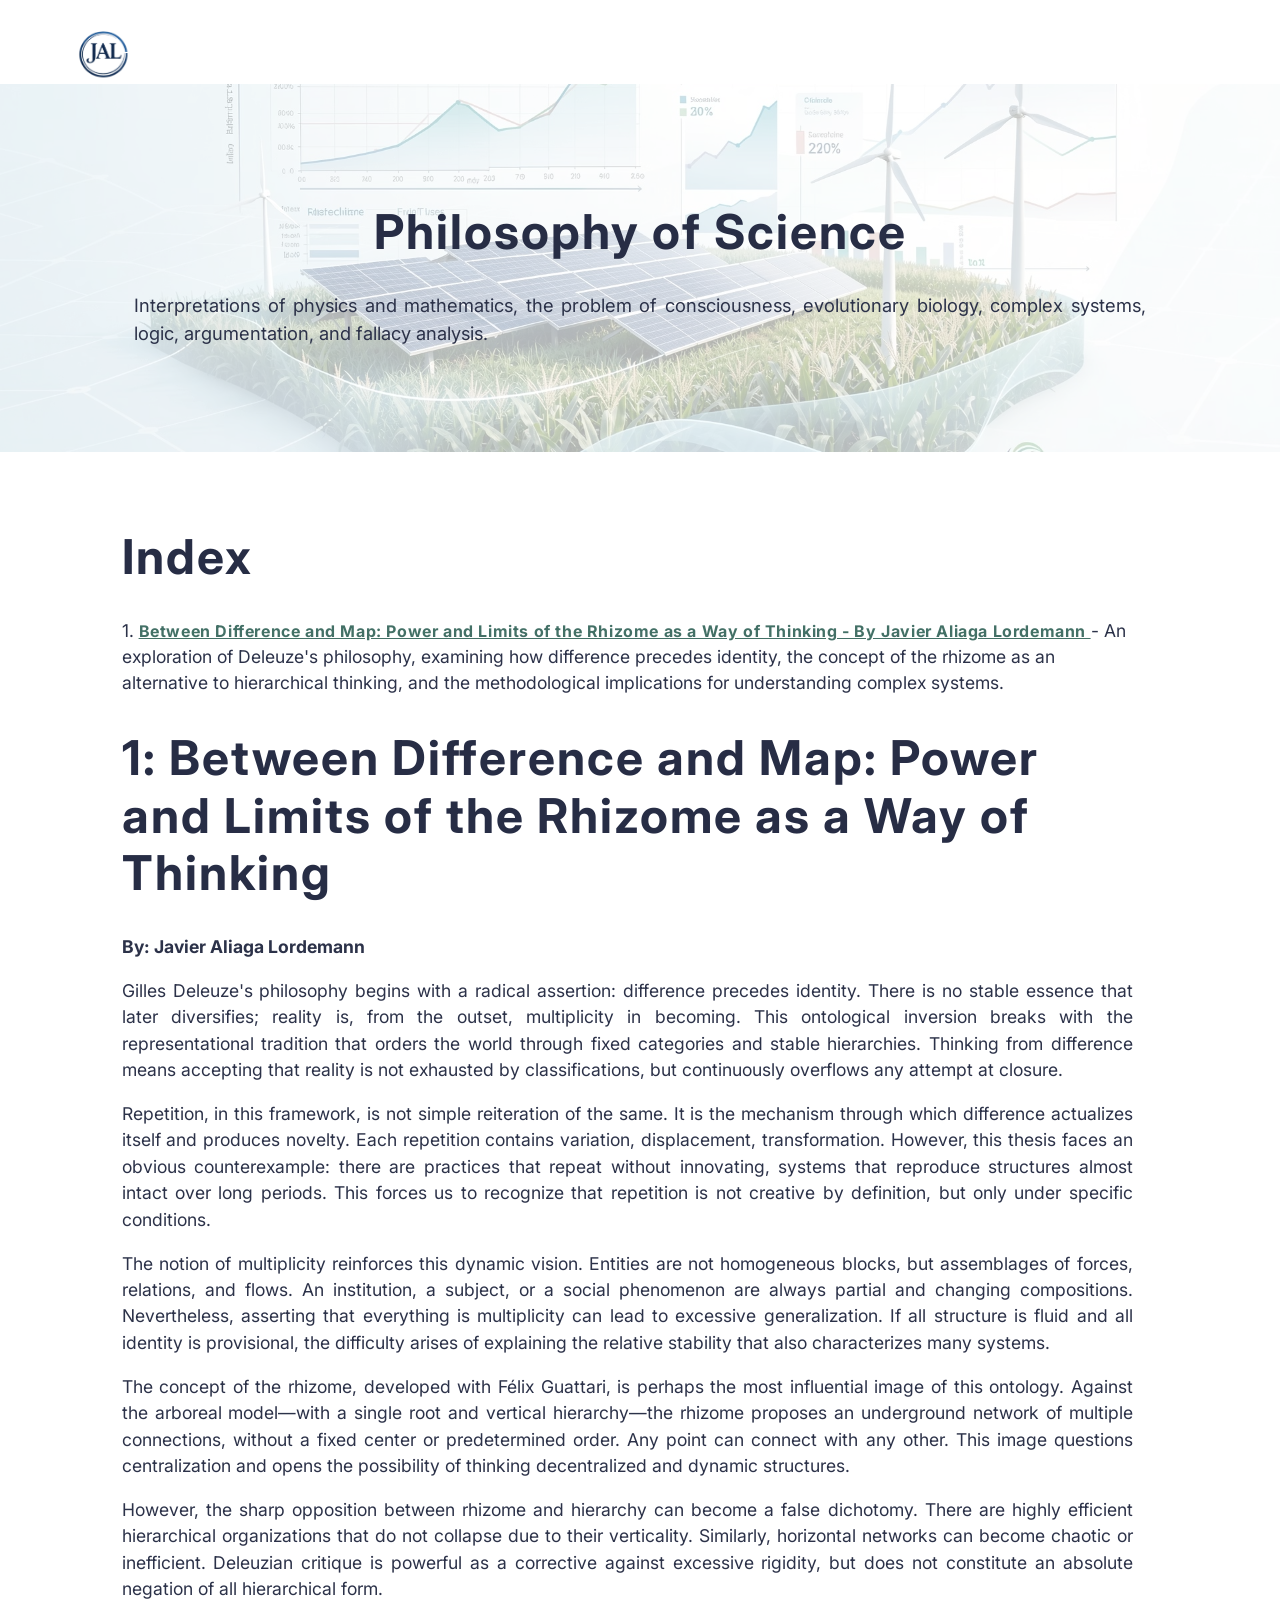
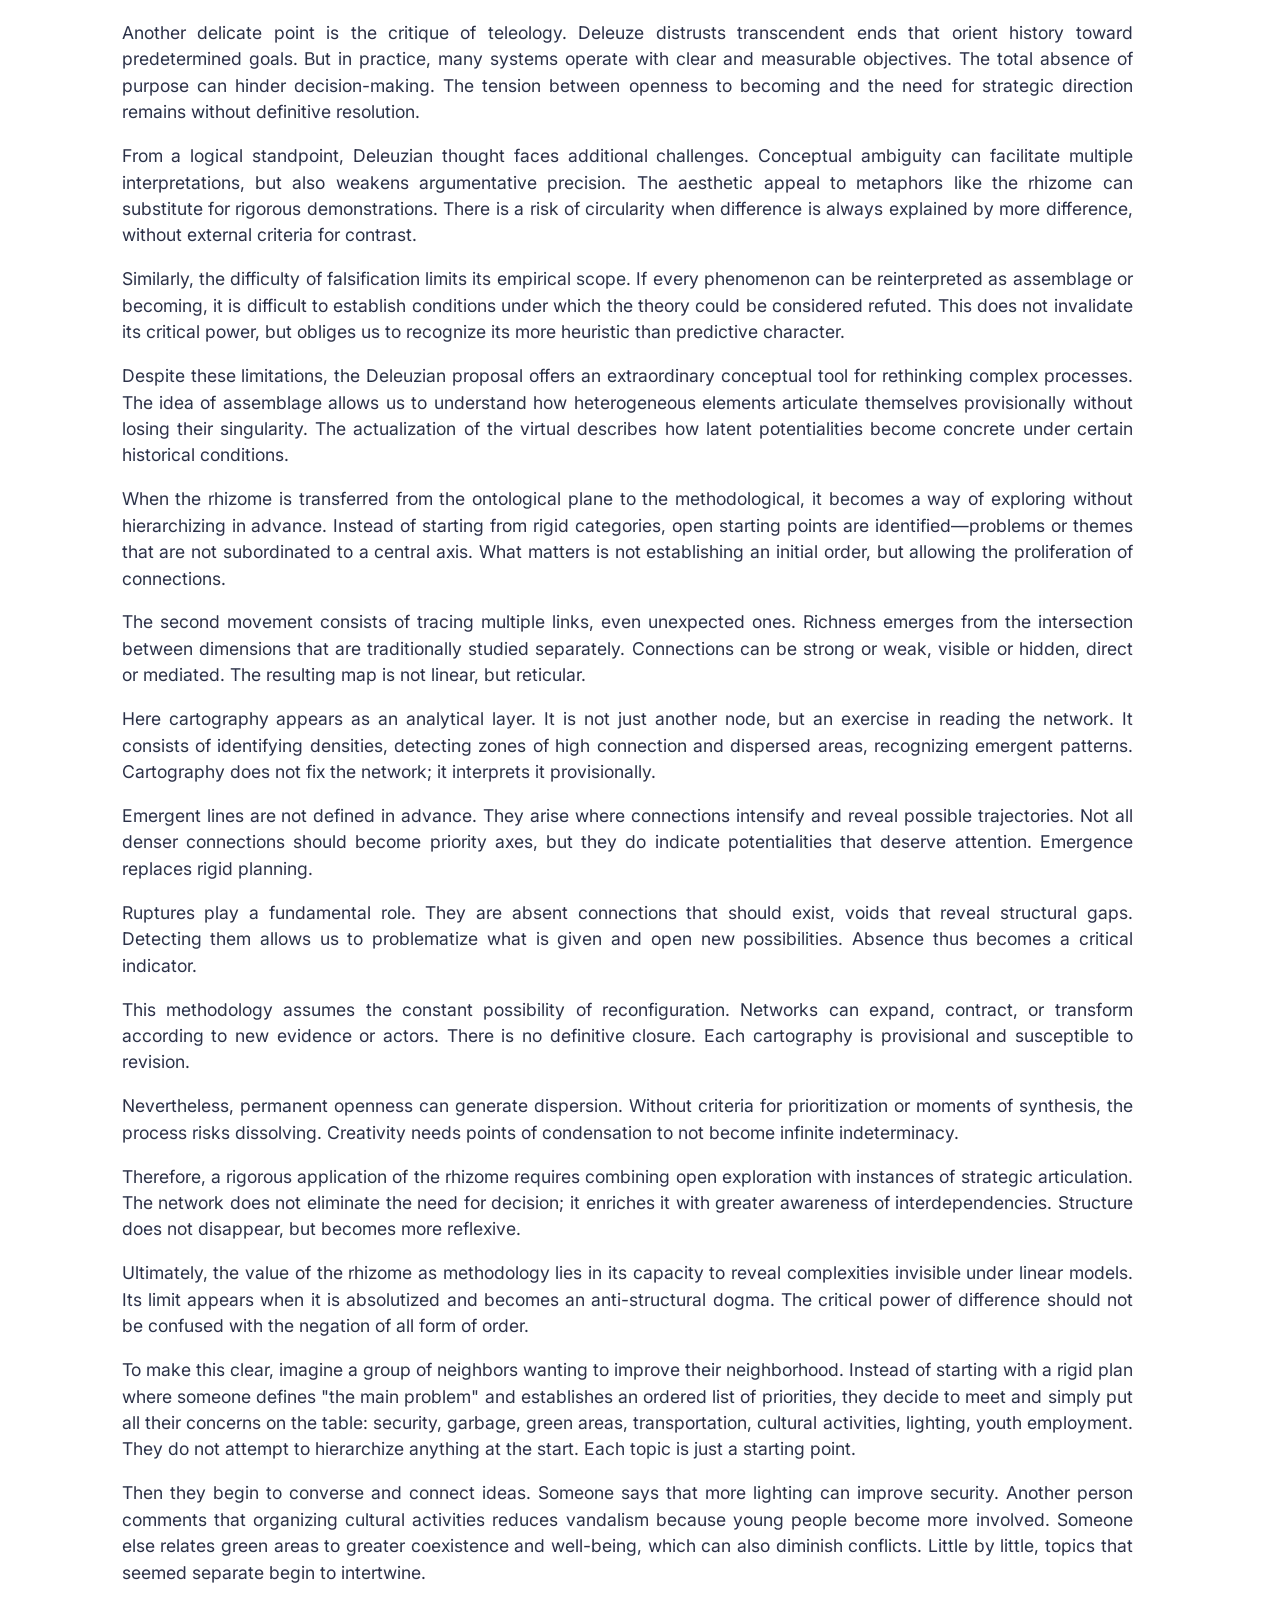
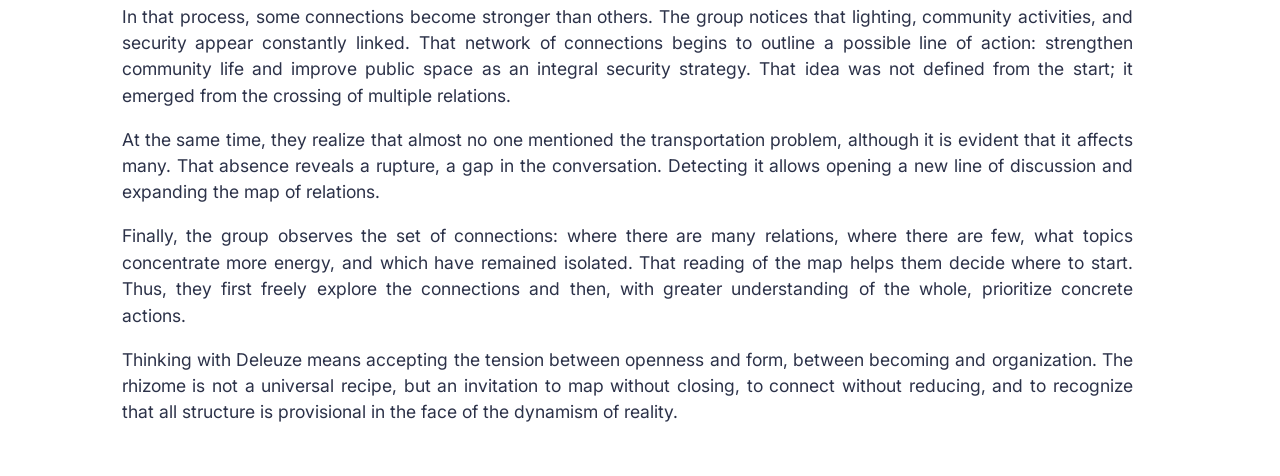
<file: Philosophy of Science.html>
<!DOCTYPE html>
<html>  
<head>
    <meta charset="utf-8" />
    <meta name="viewport" content="width=device-width, initial-scale=1.0" />
    <title>Philosophy of Science</title>
    <link rel="stylesheet" href="./css/site.css" asp-append-version="true" />
    <meta property="og:url" content="https://javieraliagalordemann.github.io/Portafolio/">
    <meta content="Interpretations of physics and mathematics, the problem of consciousness, evolutionary biology, complex systems, logic, argumentation, and fallacy analysis." name="description">
    <meta content="Philosophy of Science" property="og:title">
    <meta content="Interpretations of physics and mathematics, the problem of consciousness, evolutionary biology, complex systems, logic, argumentation, and fallacy analysis." property="og:description">
    <meta content="https://javieraliagalordemann.github.io/Portafolio/Imagenes/slide/AM_zqXBka4byP9JcrS5-_PwsNhE.jpg" property="og:image">
    <meta content="Philosophy of Science" property="twitter:title">
    <meta content="Interpretations of physics and mathematics, the problem of consciousness, evolutionary biology, complex systems, logic, argumentation, and fallacy analysis." property="twitter:description">
    <meta content="https://javieraliagalordemann.github.io/Portafolio/Imagenes/slide/AM_zqXBka4byP9JcrS5-_PwsNhE.jpg" property="twitter:image">
    <meta property="og:type" content="website">
    <meta content="summary_large_image" name="twitter:card">

    <!--font -->
    <link rel="preconnect" href="https://fonts.googleapis.com">
    <link rel="preconnect" href="https://fonts.gstatic.com">
    <link href="https://fonts.googleapis.com/css2?family=Inter:ital,opsz,wght@0,14..32,100..900;1,14..32,100..900&display=swap" rel="stylesheet">
</head>
<body>
    <!--Cabecera-->
    <div class="divLogo">
        <a href="./index.html">
            <img src="./Imagenes/LogoTransparente.png" class="fade-up" style="--i: 1;" />
        </a>
    </div>
    <div class="divBanner" style="--urlFondo: url('https://javieraliagalordemann.github.io/Portafolio/Imagenes/FondoBannerPag2.jpg'); animation: aparecerZoom 1s ease-out forwards;">
        <div class="contenidoBanner">
            <h1 class="fade-up" style="--i: 1;"> Philosophy of Science </h1>
            <p class="textoBanner fade-up" style="--i: 2;">
                Interpretations of physics and mathematics, the problem of consciousness, evolutionary biology, complex systems, logic, argumentation, and fallacy analysis.
            </p>
        </div>
    </div>
    <br />
    <div class="divisor fade-up" style="--i: 4; width: 90%; ">
        <h1> Index</h1>
        <span style="font-family: 'Inter', sans-serif; font-size: 1.1em;  color: #2c3249;"> 1.  </span>
        <p style="display: inline; text-align: justify;">
            <a href="">Between Difference and Map: Power and Limits of the Rhizome as a Way of Thinking - By Javier Aliaga Lordemann </a>
            - An exploration of Deleuze's philosophy, examining how difference precedes identity, the concept of the rhizome as an alternative to hierarchical thinking, and the methodological implications for understanding complex systems.
        </p>

    </div>
    <div class="divisor fade-up" style="--i: 6; width: 90%;">
        <h1 class="fade-up" style="--i: 6;"> 1: Between Difference and Map: Power and Limits of the Rhizome as a Way of Thinking</h1>
        <p class="fade-up" style="--i: 7;">
            <b> By: Javier Aliaga Lordemann </b>
        </p>
        <p class="fade-up" style="--i: 8;">

            Gilles Deleuze's philosophy begins with a radical assertion: difference precedes identity. There is no stable essence that later diversifies; reality is, from the outset, multiplicity in becoming. This ontological inversion breaks with the representational tradition that orders the world through fixed categories and stable hierarchies. Thinking from difference means accepting that reality is not exhausted by classifications, but continuously overflows any attempt at closure.
        </p>
        <p class="fade-up" style="--i: 9;">
            Repetition, in this framework, is not simple reiteration of the same. It is the mechanism through which difference actualizes itself and produces novelty. Each repetition contains variation, displacement, transformation. However, this thesis faces an obvious counterexample: there are practices that repeat without innovating, systems that reproduce structures almost intact over long periods. This forces us to recognize that repetition is not creative by definition, but only under specific conditions.
        </p>
        <p class="fade-up" style="--i: 10;">
            The notion of multiplicity reinforces this dynamic vision. Entities are not homogeneous blocks, but assemblages of forces, relations, and flows. An institution, a subject, or a social phenomenon are always partial and changing compositions. Nevertheless, asserting that everything is multiplicity can lead to excessive generalization. If all structure is fluid and all identity is provisional, the difficulty arises of explaining the relative stability that also characterizes many systems.
        </p>
        <p class="fade-up" style="--i: 11;">
            The concept of the rhizome, developed with Félix Guattari, is perhaps the most influential image of this ontology. Against the arboreal model—with a single root and vertical hierarchy—the rhizome proposes an underground network of multiple connections, without a fixed center or predetermined order. Any point can connect with any other. This image questions centralization and opens the possibility of thinking decentralized and dynamic structures.
        </p>
        <p class="fade-up" style="--i: 12;">
            However, the sharp opposition between rhizome and hierarchy can become a false dichotomy. There are highly efficient hierarchical organizations that do not collapse due to their verticality. Similarly, horizontal networks can become chaotic or inefficient. Deleuzian critique is powerful as a corrective against excessive rigidity, but does not constitute an absolute negation of all hierarchical form.
        </p>
        <p class="fade-up" style="--i: 13;">
            Another delicate point is the critique of teleology. Deleuze distrusts transcendent ends that orient history toward predetermined goals. But in practice, many systems operate with clear and measurable objectives. The total absence of purpose can hinder decision-making. The tension between openness to becoming and the need for strategic direction remains without definitive resolution.
        </p>
        <p class="fade-up" style="--i: 13.5;">
            From a logical standpoint, Deleuzian thought faces additional challenges. Conceptual ambiguity can facilitate multiple interpretations, but also weakens argumentative precision. The aesthetic appeal to metaphors like the rhizome can substitute for rigorous demonstrations. There is a risk of circularity when difference is always explained by more difference, without external criteria for contrast.
        </p>
        <p class="fade-up" style="--i: 13.6;">
            Similarly, the difficulty of falsification limits its empirical scope. If every phenomenon can be reinterpreted as assemblage or becoming, it is difficult to establish conditions under which the theory could be considered refuted. This does not invalidate its critical power, but obliges us to recognize its more heuristic than predictive character.
        </p>
        <p class="fade-up" style="--i: 13.7;">
            Despite these limitations, the Deleuzian proposal offers an extraordinary conceptual tool for rethinking complex processes. The idea of assemblage allows us to understand how heterogeneous elements articulate themselves provisionally without losing their singularity. The actualization of the virtual describes how latent potentialities become concrete under certain historical conditions.
        </p>
        <p class="fade-up" style="--i: 13.8;">
            When the rhizome is transferred from the ontological plane to the methodological, it becomes a way of exploring without hierarchizing in advance. Instead of starting from rigid categories, open starting points are identified—problems or themes that are not subordinated to a central axis. What matters is not establishing an initial order, but allowing the proliferation of connections.
        </p>
        <p class="fade-up" style="--i: 13.6;">
            The second movement consists of tracing multiple links, even unexpected ones. Richness emerges from the intersection between dimensions that are traditionally studied separately. Connections can be strong or weak, visible or hidden, direct or mediated. The resulting map is not linear, but reticular.
        </p>
        <p class="fade-up" style="--i: 13.9;">
            Here cartography appears as an analytical layer. It is not just another node, but an exercise in reading the network. It consists of identifying densities, detecting zones of high connection and dispersed areas, recognizing emergent patterns. Cartography does not fix the network; it interprets it provisionally.
        </p>
        <p class="fade-up" style="--i: 14;">
            Emergent lines are not defined in advance. They arise where connections intensify and reveal possible trajectories. Not all denser connections should become priority axes, but they do indicate potentialities that deserve attention. Emergence replaces rigid planning.
        </p>
        <p class="fade-up" style="--i: 14.6;">
            Ruptures play a fundamental role. They are absent connections that should exist, voids that reveal structural gaps. Detecting them allows us to problematize what is given and open new possibilities. Absence thus becomes a critical indicator.
        </p>
        <p class="fade-up" style="--i: 14.6;">
            This methodology assumes the constant possibility of reconfiguration. Networks can expand, contract, or transform according to new evidence or actors. There is no definitive closure. Each cartography is provisional and susceptible to revision.
        </p>
        <p class="fade-up" style="--i: 14.6;">
            Nevertheless, permanent openness can generate dispersion. Without criteria for prioritization or moments of synthesis, the process risks dissolving. Creativity needs points of condensation to not become infinite indeterminacy.
        </p>
        <p class="fade-up" style="--i: 14.6;">
            Therefore, a rigorous application of the rhizome requires combining open exploration with instances of strategic articulation. The network does not eliminate the need for decision; it enriches it with greater awareness of interdependencies. Structure does not disappear, but becomes more reflexive.
        </p>

        <p class="fade-up" style="--i: 14.6;">
            Ultimately, the value of the rhizome as methodology lies in its capacity to reveal complexities invisible under linear models. Its limit appears when it is absolutized and becomes an anti-structural dogma. The critical power of difference should not be confused with the negation of all form of order.
        </p>
        <p class="fade-up" style="--i: 14.6;">
            To make this clear, imagine a group of neighbors wanting to improve their neighborhood. Instead of starting with a rigid plan where someone defines "the main problem" and establishes an ordered list of priorities, they decide to meet and simply put all their concerns on the table: security, garbage, green areas, transportation, cultural activities, lighting, youth employment. They do not attempt to hierarchize anything at the start. Each topic is just a starting point.
        </p>
        <p class="fade-up" style="--i: 14.6;">
            Then they begin to converse and connect ideas. Someone says that more lighting can improve security. Another person comments that organizing cultural activities reduces vandalism because young people become more involved. Someone else relates green areas to greater coexistence and well-being, which can also diminish conflicts. Little by little, topics that seemed separate begin to intertwine.
        </p>
        <p class="fade-up" style="--i: 14.6;">
            In that process, some connections become stronger than others. The group notices that lighting, community activities, and security appear constantly linked. That network of connections begins to outline a possible line of action: strengthen community life and improve public space as an integral security strategy. That idea was not defined from the start; it emerged from the crossing of multiple relations.
        </p>
        <p class="fade-up" style="--i: 14.6;">
            At the same time, they realize that almost no one mentioned the transportation problem, although it is evident that it affects many. That absence reveals a rupture, a gap in the conversation. Detecting it allows opening a new line of discussion and expanding the map of relations.
        </p>
        <p class="fade-up" style="--i: 14.6;">
            Finally, the group observes the set of connections: where there are many relations, where there are few, what topics concentrate more energy, and which have remained isolated. That reading of the map helps them decide where to start. Thus, they first freely explore the connections and then, with greater understanding of the whole, prioritize concrete actions.
        </p>
        <p class="fade-up" style="--i: 14.6;">
            Thinking with Deleuze means accepting the tension between openness and form, between becoming and organization. The rhizome is not a universal recipe, but an invitation to map without closing, to connect without reducing, and to recognize that all structure is provisional in the face of the dynamism of reality.
        </p>
    </div>

    <div class="divisor"><br /></div>
</body>
</html>
</file>
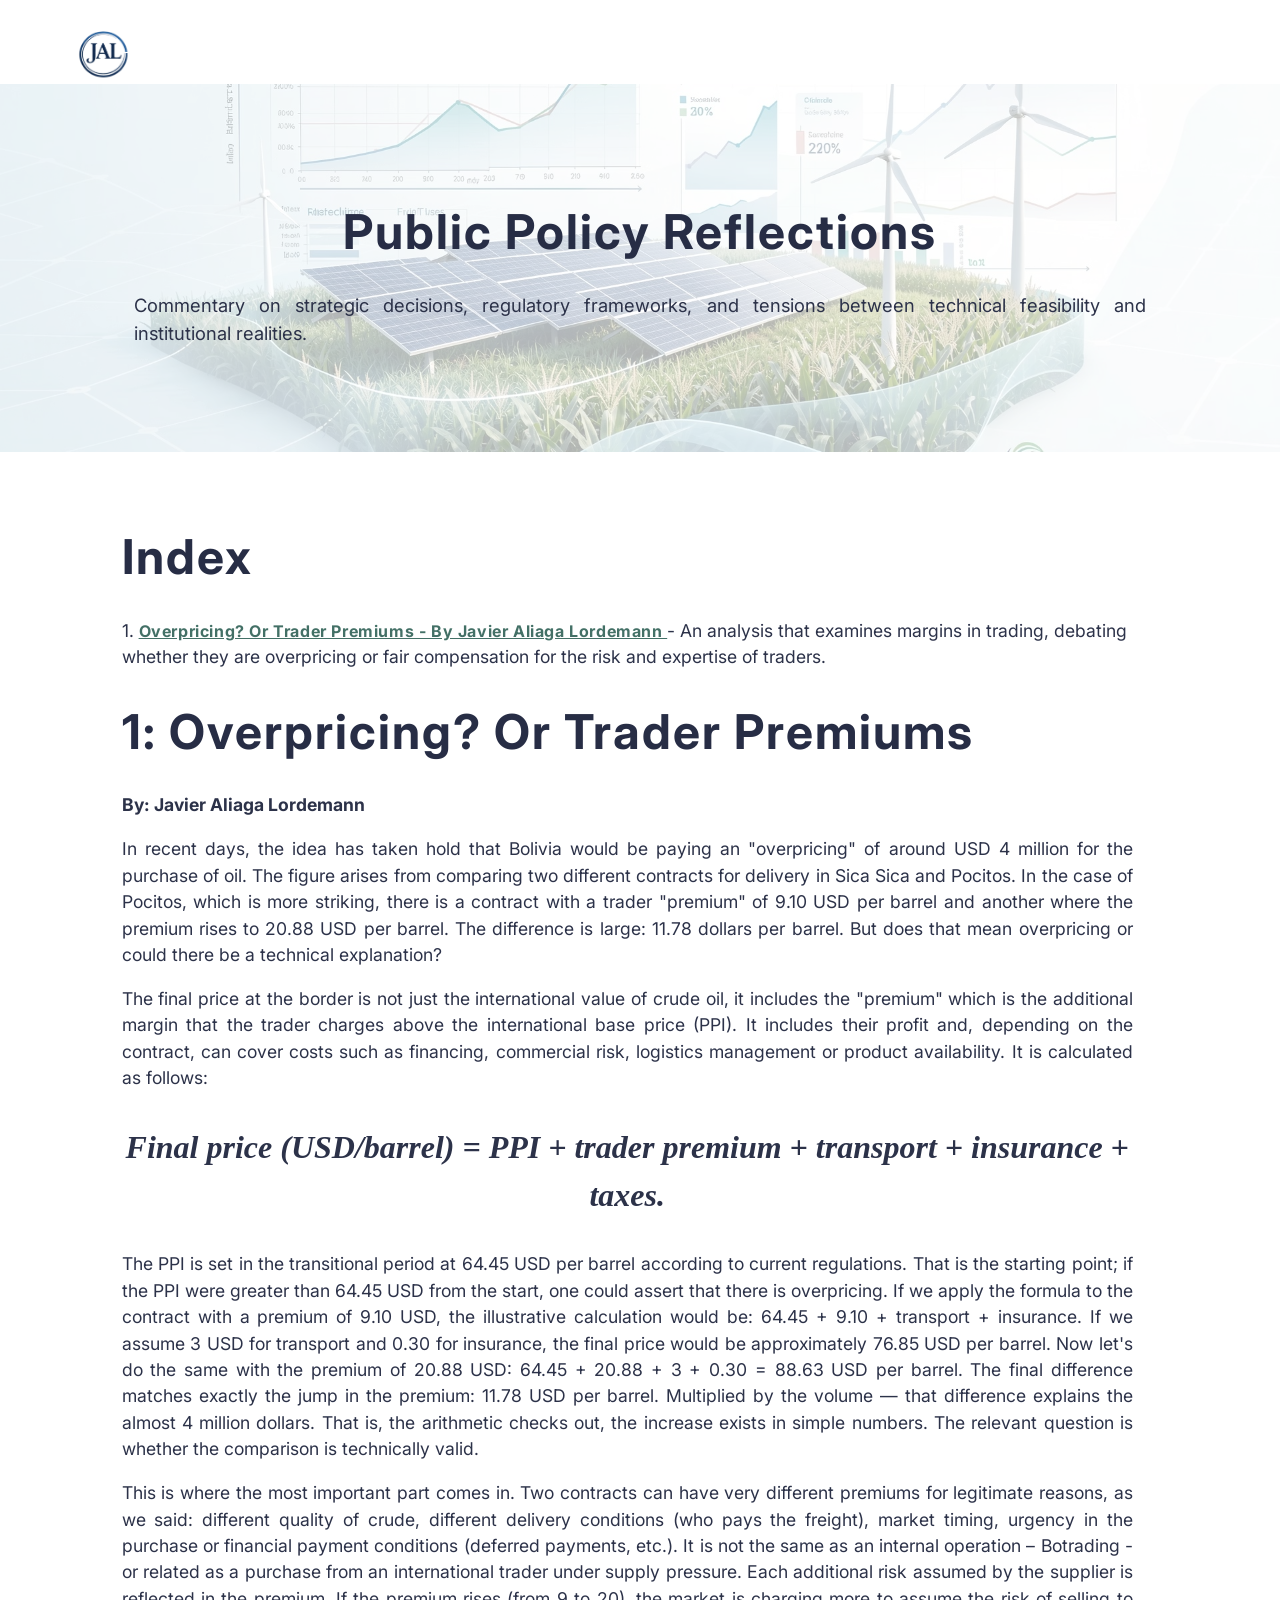
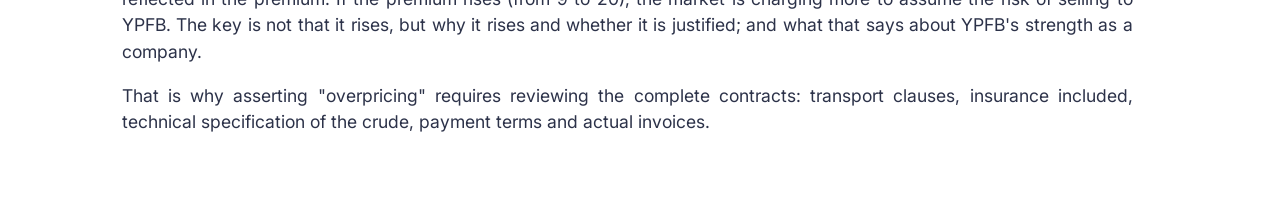
<file: Public Policy Reflections.html>
<!DOCTYPE html>
<html>  
<head>
    <meta charset="utf-8" />
    <meta name="viewport" content="width=device-width, initial-scale=1.0" />
    <title>Public Policy Reflections</title>
    <link rel="stylesheet" href="./css/site.css" asp-append-version="true" />
 
   <link rel="canonical" href="https://javieraliagalordemann.github.io/Portafolio/">
   <meta property="og:url" content="https://javieraliagalordemann.github.io/Portafolio/">
    <meta content="Commentary on strategic decisions, regulatory frameworks, and tensions between technical feasibility and institutional realities." name="description">
    <meta content="Public Policy Reflections" property="og:title">
    <meta content="Commentary on strategic decisions, regulatory frameworks, and tensions between technical feasibility and institutional realities." property="og:description">
    <meta content="https://javieraliagalordemann.github.io/Portafolio/Imagenes/slide/2bSVo5X2GX_5fLl0IaBGnHTRQqc.jpg" property="og:image">
    <meta content="Public Policy Reflections" property="twitter:title">
    <meta content="Commentary on strategic decisions, regulatory frameworks, and tensions between technical feasibility and institutional realities." property="twitter:description">
    <meta content="https://javieraliagalordemann.github.io/Portafolio/Imagenes/slide/2bSVo5X2GX_5fLl0IaBGnHTRQqc.jpg" property="twitter:image">
    <meta property="og:type" content="website">
    <meta content="summary_large_image" name="twitter:card">
    <!--font -->
    <link rel="preconnect" href="https://fonts.googleapis.com">
    <link rel="preconnect" href="https://fonts.gstatic.com">
    <link href="https://fonts.googleapis.com/css2?family=Inter:ital,opsz,wght@0,14..32,100..900;1,14..32,100..900&display=swap" rel="stylesheet">
</head>
<body>
    <!--Cabecera-->
    <div class="divLogo">
        <a href="https://javieraliagalordemann.github.io/Portafolio/index.html">
            <img src="https://javieraliagalordemann.github.io/Portafolio/Imagenes/LogoTransparente.png" class="fade-up" style="--i: 1;" />
        </a>
    </div>
    <div class="divBanner" style="--urlFondo: url('https://javieraliagalordemann.github.io/Portafolio/Imagenes/FondoBannerPag2.jpg'); animation: aparecerZoom 1s ease-out forwards;">
        <div class="contenidoBanner">
            <h1 class="fade-up" style="--i: 1;"> Public Policy Reflections </h1>
            <p class="textoBanner fade-up" style="--i: 2;">
                Commentary on strategic decisions, regulatory frameworks, and tensions between technical feasibility and institutional realities.
            </p>
        </div>
    </div>
    <br />
    <div class="divisor fade-up" style="--i: 4;  width: 90%; ">
        <h1> Index</h1>
        <span style="font-family: 'Inter', sans-serif; font-size: 1.1em;  color: #2c3249;"> 1.  </span>
        <p style="display: inline; text-align: justify;">
            <a href=""> Overpricing? Or Trader Premiums - By Javier Aliaga Lordemann </a>
            - An analysis that examines margins in trading, debating whether they are overpricing or fair compensation for the risk and expertise of traders.
        </p>

    </div>
    <div class="divisor fade-up" style="--i: 6; width: 90%;" >
        <h1 class="fade-up" style="--i: 6;"> 1: Overpricing? Or Trader Premiums</h1>
        <p class="fade-up" style="--i: 7;">
            <b>By: Javier Aliaga Lordemann</b>
        </p>
        <p class="fade-up" style="--i: 8;">
            In recent days, the idea has taken hold that Bolivia would be paying an "overpricing" of around USD 4 million for the purchase of oil. The figure arises from comparing two different contracts for delivery in Sica Sica and Pocitos. In the case of Pocitos, which is more striking, there is a contract with a trader "premium" of 9.10 USD per barrel and another where the premium rises to 20.88 USD per barrel. The difference is large: 11.78 dollars per barrel. But does that mean overpricing or could there be a technical explanation?
        </p>
        <p class="fade-up" style="--i: 9;">
            The final price at the border is not just the international value of crude oil, it includes the "premium" which is the additional margin that the trader charges above the international base price (PPI). It includes their profit and, depending on the contract, can cover costs such as financing, commercial risk, logistics management or product availability. It is calculated as follows:
        </p>

        <p class="textoFormula fade-up" style="--i: 10;  ">
            <b>  Final price (USD/barrel) = PPI + trader premium + transport + insurance + taxes.</b>
        </p>
        <p class="fade-up" style="--i: 11;">
            The PPI is set in the transitional period at 64.45 USD per barrel according to current regulations. That is the starting point; if the PPI were greater than 64.45 USD from the start, one could assert that there is overpricing. If we apply the formula to the contract with a premium of 9.10 USD, the illustrative calculation would be: 64.45 + 9.10 + transport + insurance. If we assume 3 USD for transport and 0.30 for insurance, the final price would be approximately 76.85 USD per barrel. Now let's do the same with the premium of 20.88 USD: 64.45 + 20.88 + 3 + 0.30 = 88.63 USD per barrel. The final difference matches exactly the jump in the premium: 11.78 USD per barrel. Multiplied by the volume — that difference explains the almost 4 million dollars. That is, the arithmetic checks out, the increase exists in simple numbers. The relevant question is whether the comparison is technically valid.
        </p>
        <p class="fade-up" style="--i: 12;">
            This is where the most important part comes in. Two contracts can have very different premiums for legitimate reasons, as we said: different quality of crude, different delivery conditions (who pays the freight), market timing, urgency in the purchase or financial payment conditions (deferred payments, etc.). It is not the same as an internal operation – Botrading - or related as a purchase from an international trader under supply pressure. Each additional risk assumed by the supplier is reflected in the premium. If the premium rises (from 9 to 20), the market is charging more to assume the risk of selling to YPFB. The key is not that it rises, but why it rises and whether it is justified; and what that says about YPFB's strength as a company.
        </p>
        <p class="fade-up" style="--i: 13;">
            That is why asserting "overpricing" requires reviewing the complete contracts: transport clauses, insurance included, technical specification of the crude, payment terms and actual invoices.


        </p>
    </div>
    <br />    <br />
</body>
</html>
</file>
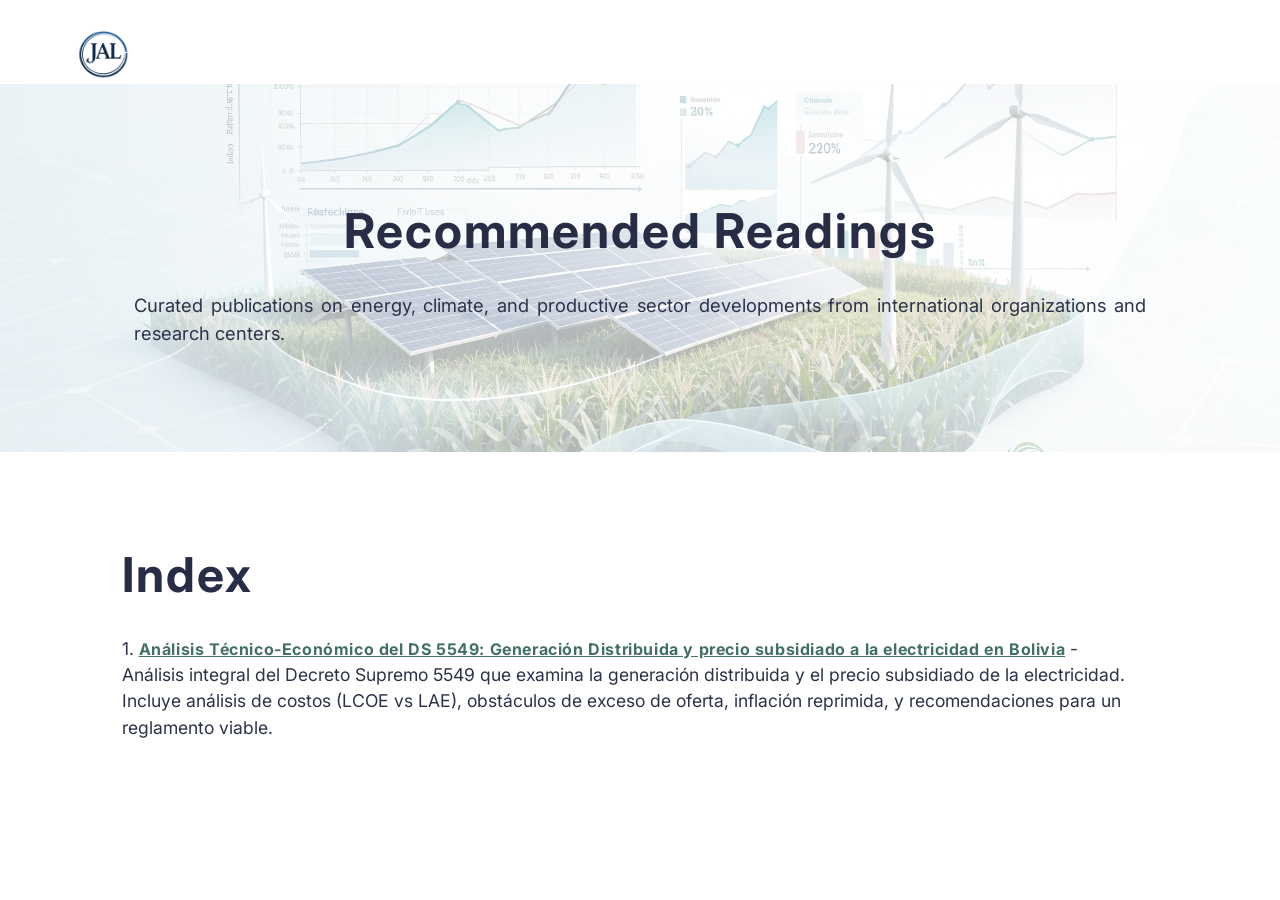
<file: Recommended Readings.html>
<!DOCTYPE html>
<html>  
<head>
    <meta charset="utf-8" />
    <meta name="viewport" content="width=device-width, initial-scale=1.0" />
    <title>Recommended Readings</title>
    <link rel="stylesheet" href="./css/site.css" asp-append-version="true" />
   <link rel="canonical" href="https://javieraliagalordemann.github.io/Portafolio/">
   <meta property="og:url" content="https://javieraliagalordemann.github.io/Portafolio/">
    <meta content="Curated publications on energy, climate, and productive sector developments from international organizations and research centers." name="description" >
    <meta content="Recommended Readings" property="og:title" >
    <meta content="Curated publications on energy, climate, and productive sector developments from international organizations and research centers." property="og:description" >
    <meta content="https://javieraliagalordemann.github.io/Portafolio/Imagenes/slide/H-ro_CDjR58HUq9yQktEc76PX24.jpg" property="og:image" >
    <meta content="Recommended Readings" property="twitter:title" >
    <meta content="Curated publications on energy, climate, and productive sector developments from international organizations and research centers." property="twitter:description" >
    <meta content="https://javieraliagalordemann.github.io/Portafolio/Imagenes/slide/H-ro_CDjR58HUq9yQktEc76PX24.jpg" property="twitter:image" >
    <meta property="og:type" content="website" >
    <meta content="summary_large_image" name="twitter:card" >
    <!--font -->
    <link rel="preconnect" href="https://fonts.googleapis.com">
    <link rel="preconnect" href="https://fonts.gstatic.com">
    <link href="https://fonts.googleapis.com/css2?family=Inter:ital,opsz,wght@0,14..32,100..900;1,14..32,100..900&display=swap" rel="stylesheet">
</head>
<body>
    <!--Cabecera-->
    <div class="divLogo">
        <a href="./index.html">
            <img src="./Imagenes/LogoTransparente.png" class="fade-up" style="--i: 1;" />
        </a>
    </div>
    <div class="divBanner" style="--urlFondo: url('https://javieraliagalordemann.github.io/Portafolio/Imagenes/FondoBannerPag2.jpg'); animation: aparecerZoom 1s ease-out forwards;">
        <div class="contenidoBanner">
            <h1 class="fade-up" style="--i: 1;"> Recommended Readings </h1>
            <p class="textoBanner fade-up" style="--i: 2;">
                Curated publications on energy, climate, and productive sector developments from international organizations and research centers.
            </p>
        </div>
    </div>
    <br /> <br />
    <div class="divisor fade-up" style="--i: 5; width:90%; ">
        <h1> Index</h1>
        <span style="font-family: 'Inter', sans-serif; font-size: 1.1em;  color: #2c3249;"> 1. </span>
        <p style="display: inline; text-align: justify;">
            <a href="https://www.inesad.edu.bo/2026/02/25/analisis-tecnico-economico-del-ds-5549-generacion-distribuida-y-precio-subsidiado-a-la-electricidad-en-bolivia/" target="_blank">Análisis Técnico-Económico del DS 5549: Generación Distribuida y precio subsidiado a la electricidad en Bolivia</a>
            - Análisis integral del Decreto Supremo 5549 que examina la generación distribuida y el precio subsidiado de la electricidad. Incluye análisis de costos (LCOE vs LAE), obstáculos de exceso de oferta, inflación reprimida, y recomendaciones para un reglamento viable.
        </p>
    </div>
    <br /> <br />
</body>
</html>
</file>
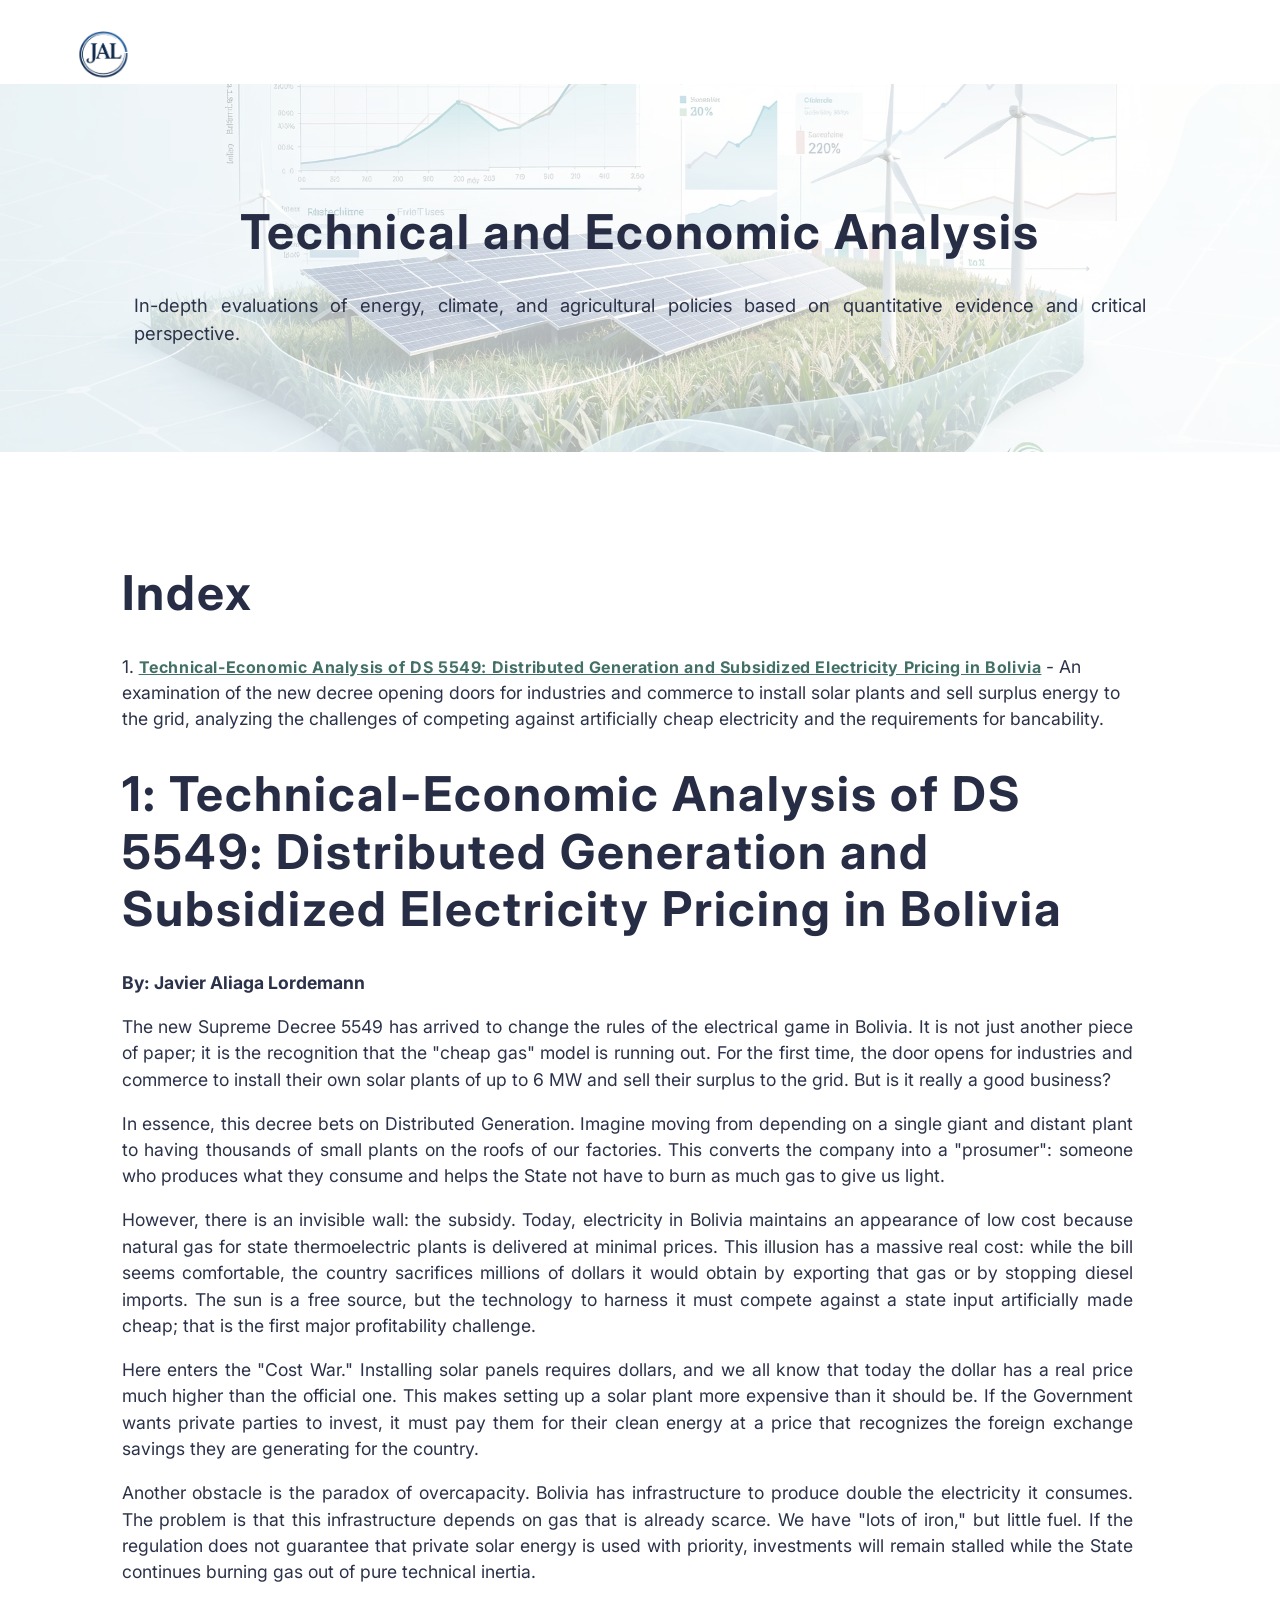
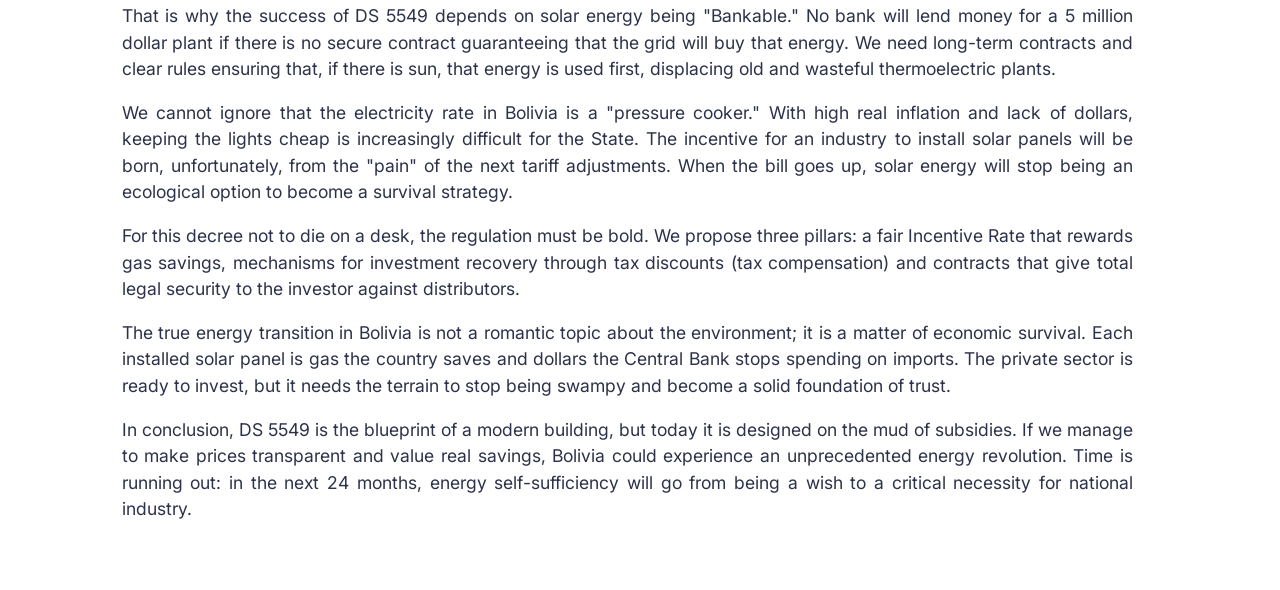
<file: Technical and Economic Analysis.html>
<!DOCTYPE html>
<html>  
<head>
    <meta charset="utf-8" />
    <meta name="viewport" content="width=device-width, initial-scale=1.0" />
    <title>Technical and Economic Analysis</title>
    <link rel="stylesheet" href="https://javieraliagalordemann.github.io/Portafolio/css/site.css" asp-append-version="true" />
    <link rel="canonical" href="https://javieraliagalordemann.github.io/Portafolio/">
    <meta property="og:url" content="https://javieraliagalordemann.github.io/Portafolio/">
    <meta content="In-depth evaluations of energy, climate, and agricultural policies based on quantitative evidence and critical perspective." name="description">
    <meta content="Technical and Economic Analysis" property="og:title">
    <meta content="In-depth evaluations of energy, climate, and agricultural policies based on quantitative evidence and critical perspective." property="og:description">
    <meta content="https://javieraliagalordemann.github.io/Portafolio/Imagenes/slide/zhQ_dUGGftbEOz4DAgu0OV7makA.jpg" property="og:image">
    <meta content="Technical and Economic Analysis" property="twitter:title">
    <meta content="In-depth evaluations of energy, climate, and agricultural policies based on quantitative evidence and critical perspective." property="twitter:description">
    <meta content="https://javieraliagalordemann.github.io/Portafolio/Imagenes/slide/zhQ_dUGGftbEOz4DAgu0OV7makA.jpg" property="twitter:image">
    <meta property="og:type" content="website">
    <meta content="summary_large_image" name="twitter:card">
    <!--font -->
    <link rel="preconnect" href="https://fonts.googleapis.com">
    <link rel="preconnect" href="https://fonts.gstatic.com">
    <link href="https://fonts.googleapis.com/css2?family=Inter:ital,opsz,wght@0,14..32,100..900;1,14..32,100..900&display=swap" rel="stylesheet">
</head>
<body>
    <!--Cabecera-->
    <div class="divLogo">
        <a href="https://javieraliagalordemann.github.io/Portafolio/index.html">
            <img src="https://javieraliagalordemann.github.io/Portafolio/Imagenes/LogoTransparente.png" class="fade-up" style="--i: 1;" />
        </a>
    </div>
    <div class="divBanner" style="--urlFondo: url('https://javieraliagalordemann.github.io/Portafolio/Imagenes/FondoBannerPag2.jpg'); animation: aparecerZoom 1s ease-out forwards;">
        <div class="contenidoBanner">
            <h1 class="fade-up" style="--i: 1;"> Technical and Economic Analysis </h1>
            <p class="textoBanner fade-up" style="--i: 2;">
                In-depth evaluations of energy, climate, and agricultural policies based on quantitative evidence and critical perspective.
            </p>
        </div>
    </div>

    <br />  <br />   <br />

    <div class="divisor fade-up" style="--i: 5;width:90%; ">
        <h1> Index</h1>
        <span style="font-family: 'Inter', sans-serif; font-size: 1.1em;  color: #2c3249;"> 1.  </span>
        <p style="display: inline; text-align: justify;">
            <a href="">Technical-Economic Analysis of DS 5549: Distributed Generation and Subsidized Electricity Pricing in Bolivia</a>
            - An examination of the new decree opening doors for industries and commerce to install solar plants and sell surplus energy to the grid, analyzing the challenges of competing against artificially cheap electricity and the requirements for bancability.
        </p>

    </div>
    <div class="divisor fade-up" style="--i: 6; width: 90%; ">
        <h1 class="fade-up" style="--i: 6;"> 1: Technical-Economic Analysis of DS 5549: Distributed Generation and Subsidized Electricity Pricing in Bolivia</h1>
        <p class="fade-up" style="--i: 6.5;"><b>By: Javier Aliaga Lordemann</b> </p>
        <p class="fade-up" style="--i: 7;">
            The new Supreme Decree 5549 has arrived to change the rules of the electrical game in Bolivia. It is not just another piece of paper; it is the recognition that the "cheap gas" model is running out. For the first time, the door opens for industries and commerce to install their own solar plants of up to 6 MW and sell their surplus to the grid. But is it really a good business?
        </p>
        <p class="fade-up" style="--i: 8;">
            In essence, this decree bets on Distributed Generation. Imagine moving from depending on a single giant and distant plant to having thousands of small plants on the roofs of our factories. This converts the company into a "prosumer": someone who produces what they consume and helps the State not have to burn as much gas to give us light.
        </p>
        <p class="fade-up" style="--i: 9;">
            However, there is an invisible wall: the subsidy. Today, electricity in Bolivia maintains an appearance of low cost because natural gas for state thermoelectric plants is delivered at minimal prices. This illusion has a massive real cost: while the bill seems comfortable, the country sacrifices millions of dollars it would obtain by exporting that gas or by stopping diesel imports. The sun is a free source, but the technology to harness it must compete against a state input artificially made cheap; that is the first major profitability challenge.
        </p>
        <p class="fade-up" style="--i:10;">
            Here enters the "Cost War." Installing solar panels requires dollars, and we all know that today the dollar has a real price much higher than the official one. This makes setting up a solar plant more expensive than it should be. If the Government wants private parties to invest, it must pay them for their clean energy at a price that recognizes the foreign exchange savings they are generating for the country.
        </p>
        <p class="fade-up" style="--i: 11;">
            Another obstacle is the paradox of overcapacity. Bolivia has infrastructure to produce double the electricity it consumes. The problem is that this infrastructure depends on gas that is already scarce. We have "lots of iron," but little fuel. If the regulation does not guarantee that private solar energy is used with priority, investments will remain stalled while the State continues burning gas out of pure technical inertia.
        </p>
        <p class="fade-up" style="--i: 12;">
            That is why the success of DS 5549 depends on solar energy being "Bankable." No bank will lend money for a 5 million dollar plant if there is no secure contract guaranteeing that the grid will buy that energy. We need long-term contracts and clear rules ensuring that, if there is sun, that energy is used first, displacing old and wasteful thermoelectric plants.
        </p>
        <p class="fade-up" style="--i: 13;">
            We cannot ignore that the electricity rate in Bolivia is a "pressure cooker." With high real inflation and lack of dollars, keeping the lights cheap is increasingly difficult for the State. The incentive for an industry to install solar panels will be born, unfortunately, from the "pain" of the next tariff adjustments. When the bill goes up, solar energy will stop being an ecological option to become a survival strategy.
        </p>
        <p class="fade-up" style="--i: 14;">
            For this decree not to die on a desk, the regulation must be bold. We propose three pillars: a fair Incentive Rate that rewards gas savings, mechanisms for investment recovery through tax discounts (tax compensation) and contracts that give total legal security to the investor against distributors.
        </p>
        <p class="fade-up" style="--i: 15;">
            The true energy transition in Bolivia is not a romantic topic about the environment; it is a matter of economic survival. Each installed solar panel is gas the country saves and dollars the Central Bank stops spending on imports. The private sector is ready to invest, but it needs the terrain to stop being swampy and become a solid foundation of trust.
        </p>
        <p class="fade-up" style="--i: 16;">
            In conclusion, DS 5549 is the blueprint of a modern building, but today it is designed on the mud of subsidies. If we manage to make prices transparent and value real savings, Bolivia could experience an unprecedented energy revolution. Time is running out: in the next 24 months, energy self-sufficiency will go from being a wish to a critical necessity for national industry.
        </p>
    </div>
    <br />  <br />
</body>
</html>
</file>
<file: css/site.css>
:root {
    --tipoLetraTitulo: "Inter", sans-serif;
    --urlFondo: url('https://javieraliagalordemann.github.io/Portafolio/imagenes/FondoBannerPag1.jpg');
    --sizePantalla: 100%;
    --colorTexto: #2c3249;
    --colorTitulos: #272D45;
    --colorDecoracion: #437066;
    --anchoColumna: 60%;
}

* {
    box-sizing: border-box;
}

html {
    min-height: var(--sizePantalla);
    height: var(--sizePantalla);
    scroll-behavior: smooth;
}

body {
    --sizePantalla: 100vh;
    position: relative;
    margin: 0;
}
h1 {
    font-family: "Inter", sans-serif;
    font-weight: bold;
    color: var(--colorTitulos);
    font-size: clamp(2rem, 5vw, 3rem);
    letter-spacing: clamp(1px, 0.2vw, 2px);
    line-height: 1.2;
}

h3 {
    font-family: "Inter", sans-serif;
    font-weight: bold;
    color: var(--colorTitulos);
    font-size: clamp(1.1em, 4vw, 1.4rem);
}

a {
    font-size: clamp(0.95rem, 2vw, 1rem);
    color: var(--colorDecoracion);
    font-weight: 700;
    letter-spacing: 0.6px;
}

p,li {
    font-family: "Inter", sans-serif;
    font-size: clamp(1rem, 2vw, 1.1rem);
    color: var( --colorTexto);
    text-align: justify;
    line-height: 1.5;
}
li {
    line-height: 1.6;
}
    /*cabecera*/
    .divLogo {
        /*min, 2vw (2% del ancho del viewport), max*/
        margin: clamp(0.5rem, 2vw, 1.5rem);
        margin-bottom: 0;
        padding-left: clamp(1rem, 4vw, 5rem);
    }

        .divLogo img {
            width: 55px;
            height: auto;
        }

    .divBanner {
        position: relative;
        overflow: hidden;
        margin-bottom: clamp(1rem, 2vw, 2rem);
        animation: aparecerZoom 1s ease-out forwards;
        padding: clamp(1rem, 3vw, 3rem);
    }
        /* Imagen al fondo CON opacidad*/
        .divBanner::before {
            content: "";
            position: absolute;
            top: 0;
            left: 0;
            width: 100%;
            height: 100%;
            background-image: var(--urlFondo);
            background-size: cover;
            background-position: center;
            opacity: 0.3;
            z-index: -1; /*imagen al fondo*/
        }

    .contenidoBanner {
        position: relative;
        z-index: 1; /*sobre la imagen  */
        text-align: center;
        padding: clamp(1rem, 4vw, 3rem);
    }

    .textoBanner {
        font-family: "Inter", sans-serif;
        color: var(--colorTexto);
        font-size: clamp(1rem, 2vw, 1.15rem);
        padding: 0 clamp(1rem, 5vw, 3rem);
    }
    /**************************cuerpo************************************/
    .divisor {
        margin: clamp(1rem, 3vw, 2rem);
        padding-left: clamp(0.5rem, 7%, 7%);
        padding-right: clamp(0.5rem, 4%, 4.5%);
    }
    /*Acerca de*/
    .cajonAzul {
        font-size: 95%;
        font-family: "Inter", sans-serif;
        padding: 2px 15px 2px 7px;
        background-color: #dfece9;
    }

    .textoFormula {
        font-family: KaTeX_Math;
        font-style: italic;
        font-size: clamp(1.5rem, 4vw, 2rem);
        text-align: center;
    }

    .fade-up {
        opacity: 0;
        transform: translateY(30px);
        animation: fadeInUp .8s ease-out forwards;
        animation-delay: calc(var(--i) * .3s);
    }

    @keyframes fadeInUp {
        to {
            opacity: 1;
            transform: translateY(0);
        }
    }

    @keyframes aparecerZoom {
        0% {
            transform: scale(0.8);
            opacity: 0;
        }

        100% {
            transform: scale(1);
            opacity: 1;
        }
    }
    /**CARDS*/
    .cards {
        width: 100%;
        margin: auto;
        display: flex;
        flex-wrap: wrap;
        /*justify-content: space-around;*/
        gap: 15px;
    }

    .card, .card2, .card3 {
        padding: 4px 20px;
        border: solid 2px rgb(215 215 219); /*rgb(174 174 178);*/
    }

    .card {
        width: 45%;
        border-left: solid 10px var(--colorDecoracion);
    }

    .card2 {
        width: 32%;
    }

    .card3 {
        margin: 20px 0;
        padding: 20px;
        border: solid 2px rgb(215 215 219);
        background-color: #1A2D7A;
        width: 52%;
    }

    @media screen and (max-width: 947px) {
        .card, .card2, .card3 {
            width: 100%;
        }
    }
    /*dos columnas*/
    .contenedor2Columnas {
        display: flex;
        flex-wrap: wrap;
        align-items: center;
        justify-content: space-between;
        gap: 15px;
    }

        .contenedor2Columnas .left {
            flex: 1;
     /*       padding: 2rem;*/
        }

        .contenedor2Columnas .right {
          /*  padding: 2rem;*/
            width: var(--anchoColumna);
        }

    @media (max-width: 947px) {
        .contenedor2Columnas .column {
            width: 100%;
        }

        .contenedor2Columnas .right {
            flex: 100%;
        }
    }
    /*imagen*/
    .imagenGrande {
        position: fixed;
        top: 0;
        left: 0;
        width: 100vw;
        height: 100vh;
        /* background: rgba(0,0,0,0.8);*/
        display: none;
        align-items: center;
        justify-content: center;
        cursor: zoom-out;
    }

        .imagenGrande img {
            max-width: 90%;
            max-height: 90%;
        }
    /* El checkbox se marca, muestra la pantalla completa */
    input:checked + .imagenGrande {
        display: flex;
    }
    /*botones*/
    .contenedorBotones {
        display: flex;
        gap: 15px;
        flex-wrap: wrap;
    }

    .linkBoton {
        border: 1px solid var(--colorDecoracion);
        background-color: transparent;
        padding: 1rem;
        font-family: 'Inter',sans-serif;
        font-size: 1rem;
        text-decoration: none;
        transition: transform 0.3s ease;
    }

        .linkBoton:hover,
        .linkBoton:focus {
            filter: opacity(0.9);
            transform: scale(1.08);
        }
    /**TARGET*/
    .ListaTarget {
        margin: 0;
    }
        .ListaTarget input {
            display: none;
        }

        .ListaTarget label {
            display: block;
            cursor: pointer;
            margin-bottom: 5px;
            transition: .6s;
            font-family: "Inter", sans-serif;
            line-height: 1.6;
            color: var(--colorTitulos);
            font-size: clamp(1rem, 3vw, 1.1rem);
            letter-spacing: 1px;
        }
    .ListaTargetcontenido {
        max-height: 0;
        overflow: hidden;
        transition: max-height .4s ease, padding .4s ease;
        padding: 0 15px;
        border-left: 1px solid darkgray;
    }

    .ListaTarget input:checked + label + .ListaTargetcontenido {
        max-height: 300vh;
        padding: 15px;
    }

/* Triángulo cerrado */
.ListaTarget label::before {
    content: "▸";
    display: inline-block;
    width: 1.5em;
    margin-right: 6px;
    font-size: 1.3em;
    transition: transform 0.3s, color 0.3s;
    text-align: center;
    border-radius: 50%;
}

/* Efecto hover triangulo cerrado*/
.ListaTarget label:hover::before {
    color: orangered;
    box-shadow: inset -1px -1px 3px rgba(255,255,255,0.7), 1px 1px 3px rgba(0,0,0,0.4);
    transform: scale(1.3);
}

/* Triángulo abierto (cuando se hace clic) */
.ListaTarget input:checked + label::before {
    transform: rotate(90deg);
    color:orangered; /*Cambia el color al abrir para indicar el estado */
    background-color: #bbb;
}
    /*grillas*/
    .grid-item {
        display: flex;
        align-items: center;
        justify-content: center;
        transition: transform 0.3s ease-in-out;
        background-size: contain;
        background-position: center;
        background-repeat: no-repeat;
    }

        .grid-item:hover {
            transform: scale(1.5);
        }

    .grid-container {
        display: grid;
        grid-template-columns: repeat(auto-fill, minmax(230px, 1fr));
        grid-auto-rows: minmax(180px, auto);
        gap: 10px;
        padding: 10px;
        grid-auto-flow: dense;
    }
</file>
